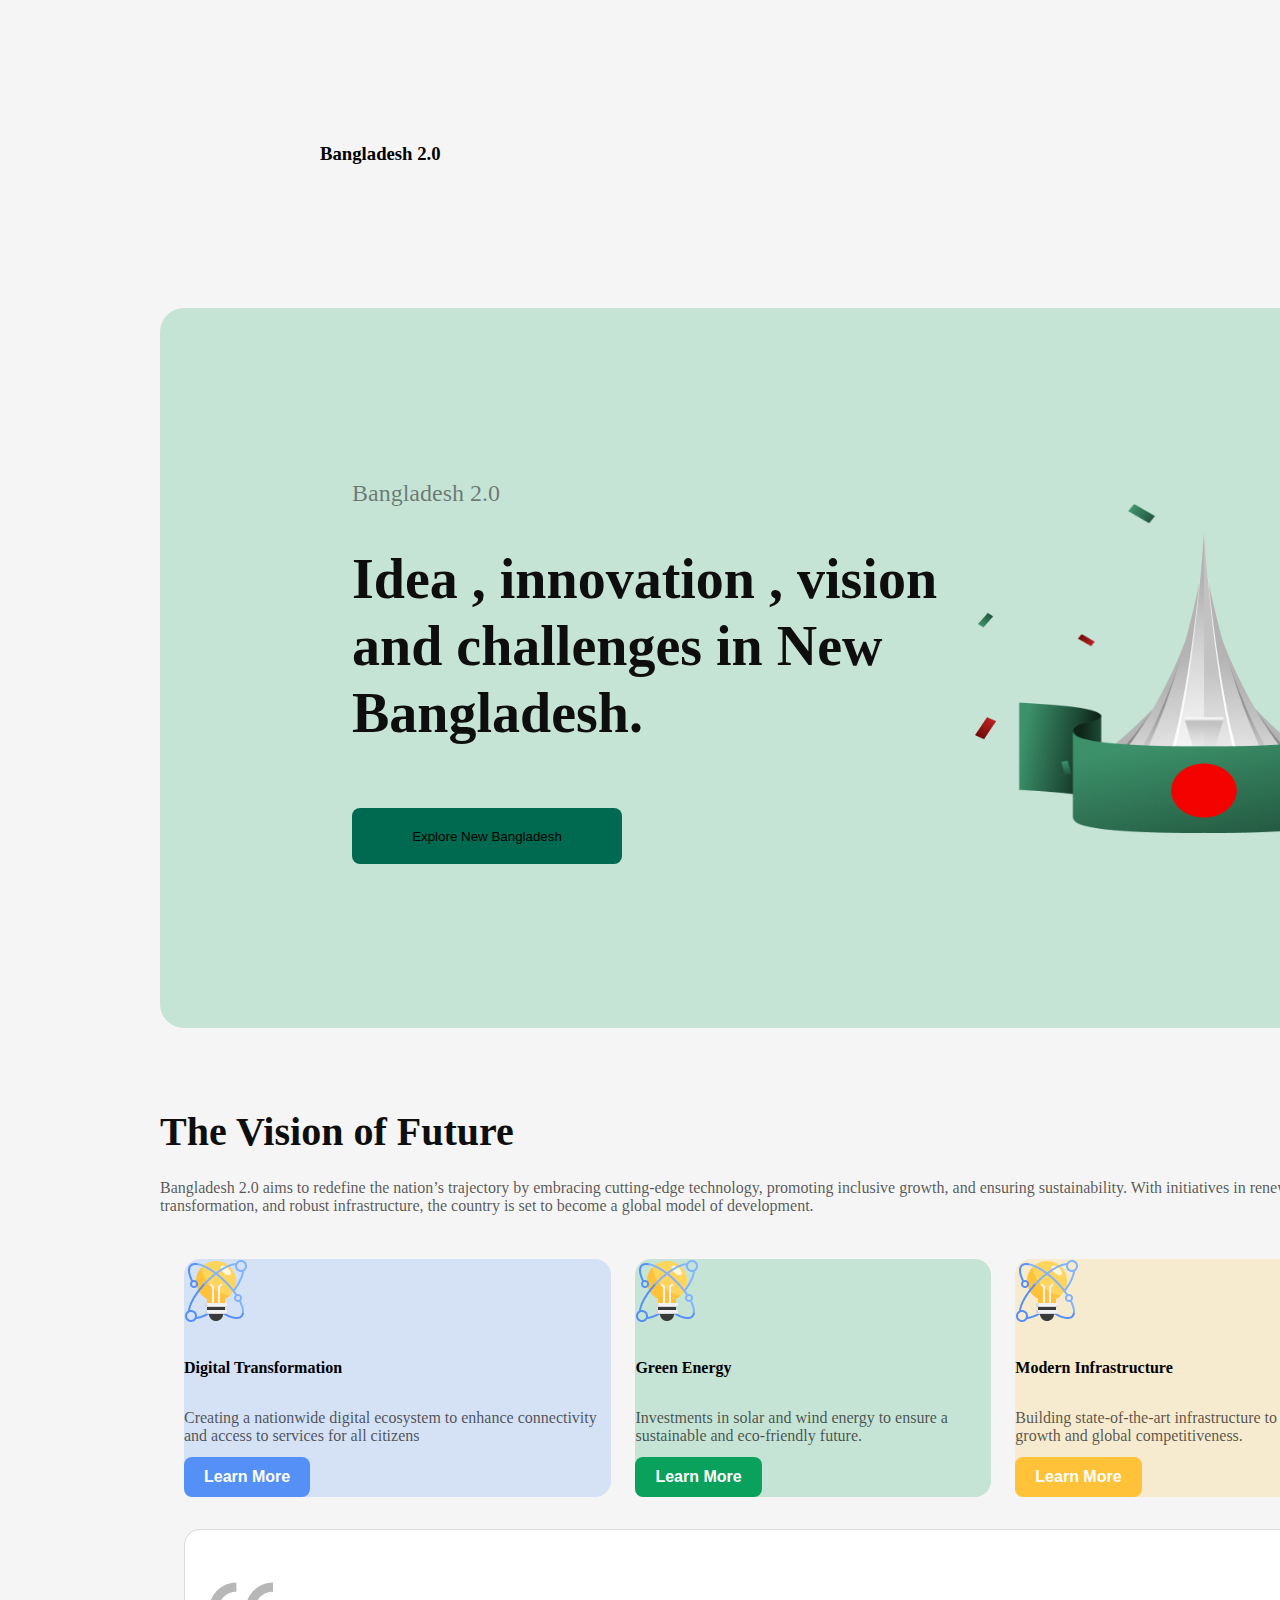
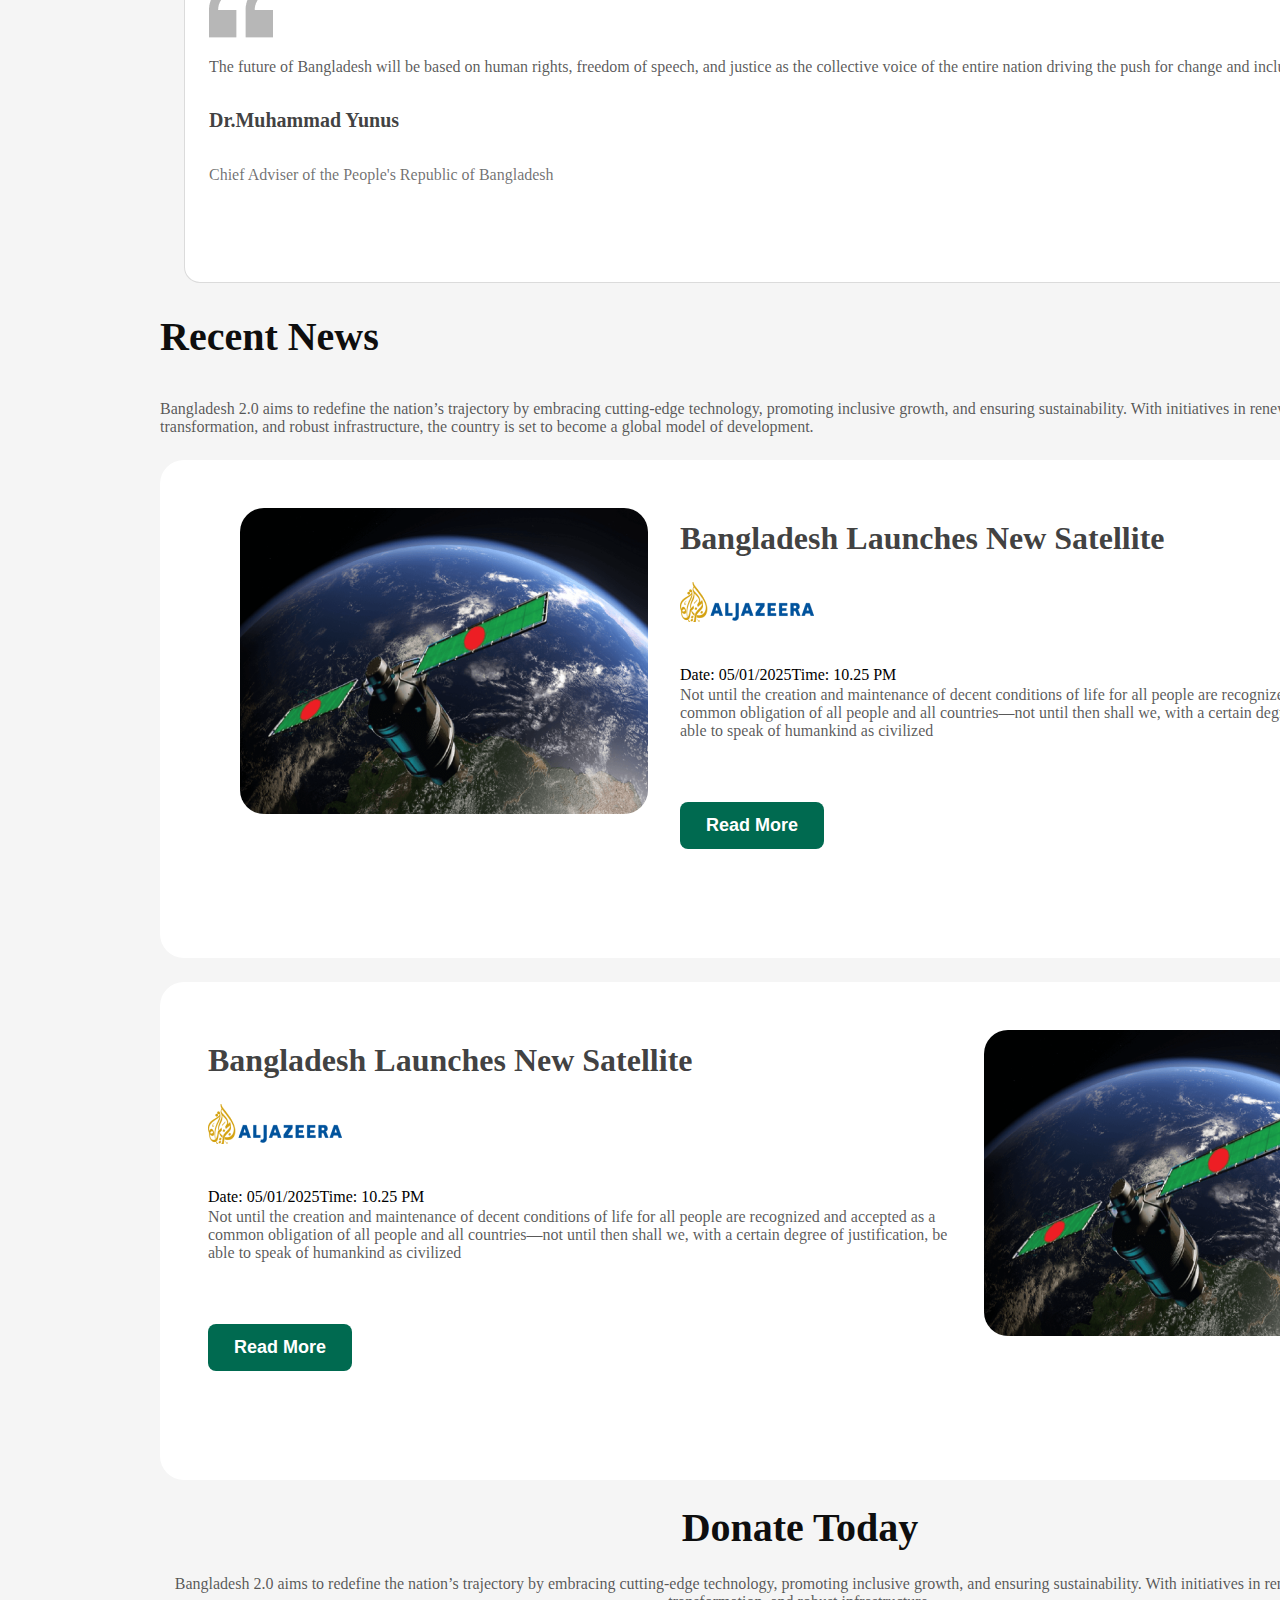
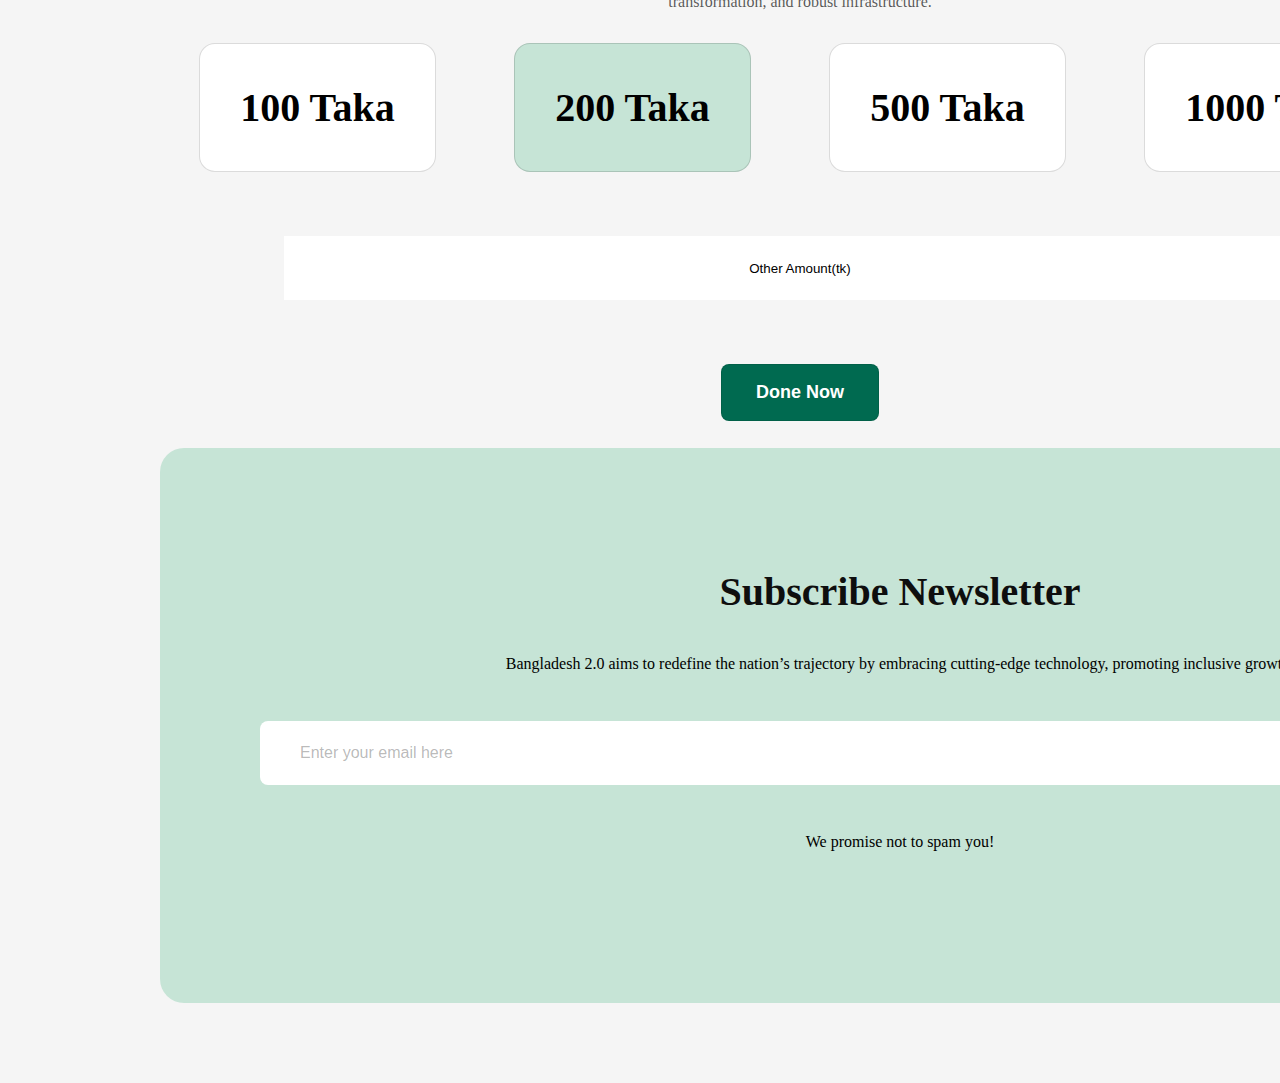
<file: index.html>
<!DOCTYPE html>
<html lang="en">
<head>
    <meta charset="UTF-8">
    <meta name="viewport" content="width=device-width, initial-scale=1.0">
    <title>Bangladesh 2.0</title>
    <link rel="preconnect" href="https://fonts.googleapis.com">
<link rel="preconnect" href="https://fonts.gstatic.com" crossorigin>
<link href="https://fonts.googleapis.com/css2?family=Fira+Sans:ital,wght@0,100;0,200;0,300;0,400;0,500;0,600;0,700;0,800;0,900;1,100;1,200;1,300;1,400;1,500;1,600;1,700;1,800;1,900&family=Open+Sans:ital,wght@0,300..800;1,300..800&family=Work+Sans:ital,wght@0,100..900;1,100..900&display=swap" rel="stylesheet">

<link rel="stylesheet" href="styles/style.css">
</head>
<body class="fira-sens-normal , background">
    <header >
        <nav>
            <h3 class="nav title">Bangladesh 2.0</h3>
            <a href=""><button class="btn">Sign in</button></a>
         </nav>
        <div class="banner , background">
            <div class="banner-content">
                <h4 class="banner-greetings">Bangladesh 2.0</h4>
                <h1 class="banner-title">Idea , innovation ,
                    vision and challenges in New Bangladesh.</h1>
                <button class="banner-btn">Explore New Bangladesh</button>
                
            </div>
            <img class="banner-profile-pic" src="assets/hero.png">
           </div>

    </header>

    <main>
        <section class="visionof-future">
            <h1 class="setion-title">The Vision of Future</h1>
            <p class="section-description">Bangladesh 2.0 aims to redefine the nation’s trajectory by embracing cutting-edge technology, promoting inclusive growth, and ensuring sustainability. With initiatives in renewable energy, digital transformation, and robust infrastructure, the country is set to become a global model of development.</p>
            <div class="vision-container">
                <div class="vision vclr1">
                    <img src="assets/card-icon.png" alt="">
                    <h4 class="vision title">Digital Transformation</h4>
                    <p class="section-description">Creating a nationwide digital ecosystem to enhance connectivity and access to services for all citizens</p>
                    <button class="learn-btn btn1">Learn More</button>
                </div>
                <div class="vision vclr2 ">
                    <img src="assets/card-icon.png" alt="">
                    <h4 class="vision title">Green Energy</h4>
                    <p class="section-description">Investments in solar and wind energy to ensure a sustainable and eco-friendly future.</p>
                    <button class="learn-btn btn2">Learn More</button>
                </div>
                <div class="vision  vclr3">
                    <img src="assets/card-icon.png" alt="">
                    <h4 class="vision title">Modern Infrastructure</h4>
                    <p class="section-description">Building state-of-the-art infrastructure to support economic growth and global competitiveness.</p>
                    <button class="learn-btn btn3">Learn More</button>
                </div>
               
            </div>
            
            <div class="greeting">
                <img class="greeting-image" src="assets/quote-bg.png" >
                <p class="section-description">The future of Bangladesh will be based on human rights, freedom of speech, and justice as the collective voice of the entire nation driving the push for change and inclusion.</p>
                <h5 class="advsr">Dr.Muhammad Yunus</h5>
                <p class="chadv">Chief Adviser of the People's Republic of Bangladesh</p>
            </div>  
        </section>
        <section class="news">
            <h3 class="news-heading">Recent News</h3>
            <p class="news-description">Bangladesh 2.0 aims to redefine the nation’s trajectory by embracing cutting-edge technology, promoting inclusive growth, and ensuring sustainability. With initiatives in renewable energy, digital transformation, and robust infrastructure, the country is set to become a global model of development.</p>
            <div class="news-container">
                <div class="new">
                    <img class="new-image" src="assets/satelite.png" alt="">
                    <div class="new-container">
                        <h4 class="new-heading">Bangladesh Launches New Satellite</h4>
                        <img class="new-icon" src="assets/al-jazeera.png" alt="">
                        <div class="timedate">
                            <p>Date: 05/01/2025</p>
                            <p>Time: 10.25 PM</p>
                        </div>
                        <p class="new-description">Not until the creation and maintenance of decent conditions of life for all people are recognized and accepted as a common obligation of all people and all countries—not until then shall we,
                            with a certain degree of justification, be able to speak of humankind as civilized</p>
                            <button class="newbtn">Read More</button>
                    </div>
                </div>
                <div class="new">
                    <div class="new-container">
                        <h4 class="new-heading">Bangladesh Launches New Satellite</h4>
                        <img class="new-icon" src="assets/al-jazeera.png" alt="">
                        <div class="timedate">
                            <p>Date: 05/01/2025</p>
                            <p>Time: 10.25 PM</p>
                        </div>
                        <p class="new-description">Not until the creation and maintenance of decent conditions of life for all people are recognized and accepted as a common obligation of all people and all countries—not until then shall we,
                            with a certain degree of justification, be able to speak of humankind as civilized</p>
                            <button class="newbtn">Read More</button>
                         
                    </div>
                    <img class="new-image" src="assets/satelite.png" alt="">

            </div>
        </section>
        <section class="donate">
            <h3 class="donate-heading">Donate Today</h3>
            <p class="donate-description">Bangladesh 2.0 aims to redefine the nation’s trajectory by embracing cutting-edge technology, promoting inclusive growth, and ensuring sustainability. With initiatives in renewable energy, digital transformation, and robust infrastructure.</p>
            <div class="donation">
                    <p class="amount">100 Taka</p>
                    <p class="amount second">200 Taka</p>
                    <p class="amount">500 Taka</p>
                    <p class="amount">1000 Taka</p>
            </div>
            <div class="centre-input"><input type="submit" value="Other Amount(tk)"></div>
            <div class="centrebtn"><button class="donate-btn">Done Now</button></div>

        </section>
        <section id="subscribe">
            <h3 >Subscribe Newsletter</h3>
            <p>Bangladesh 2.0 aims to redefine the nation’s trajectory by embracing cutting-edge technology, promoting inclusive growth.</p>
            <form class="sub">
                <input class="input" type="text" value="Enter your email here"/>
                    <button >Subscribe</button>
            </form>
            <p>We promise not to spam you!</p>     
        </section>
    </main>
    <footer>

    </footer>
    
</body>
</html>
</file>
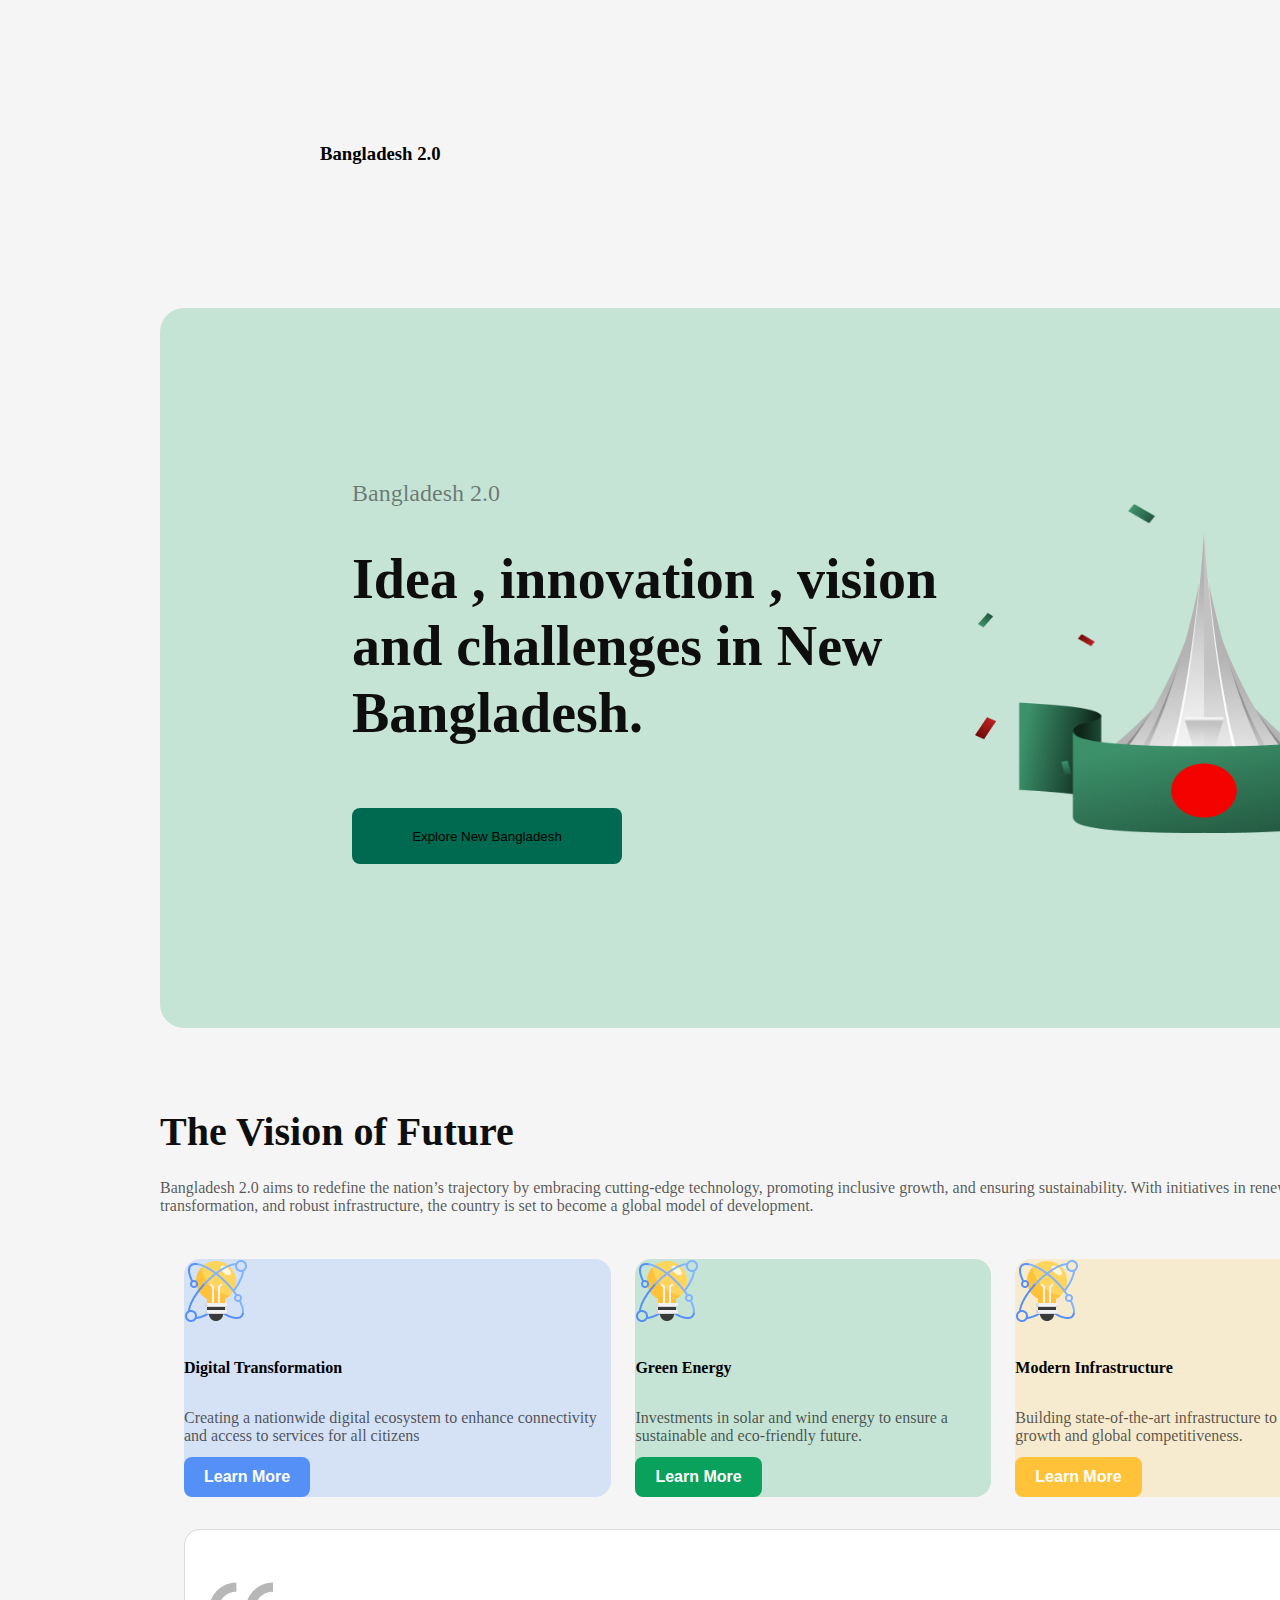
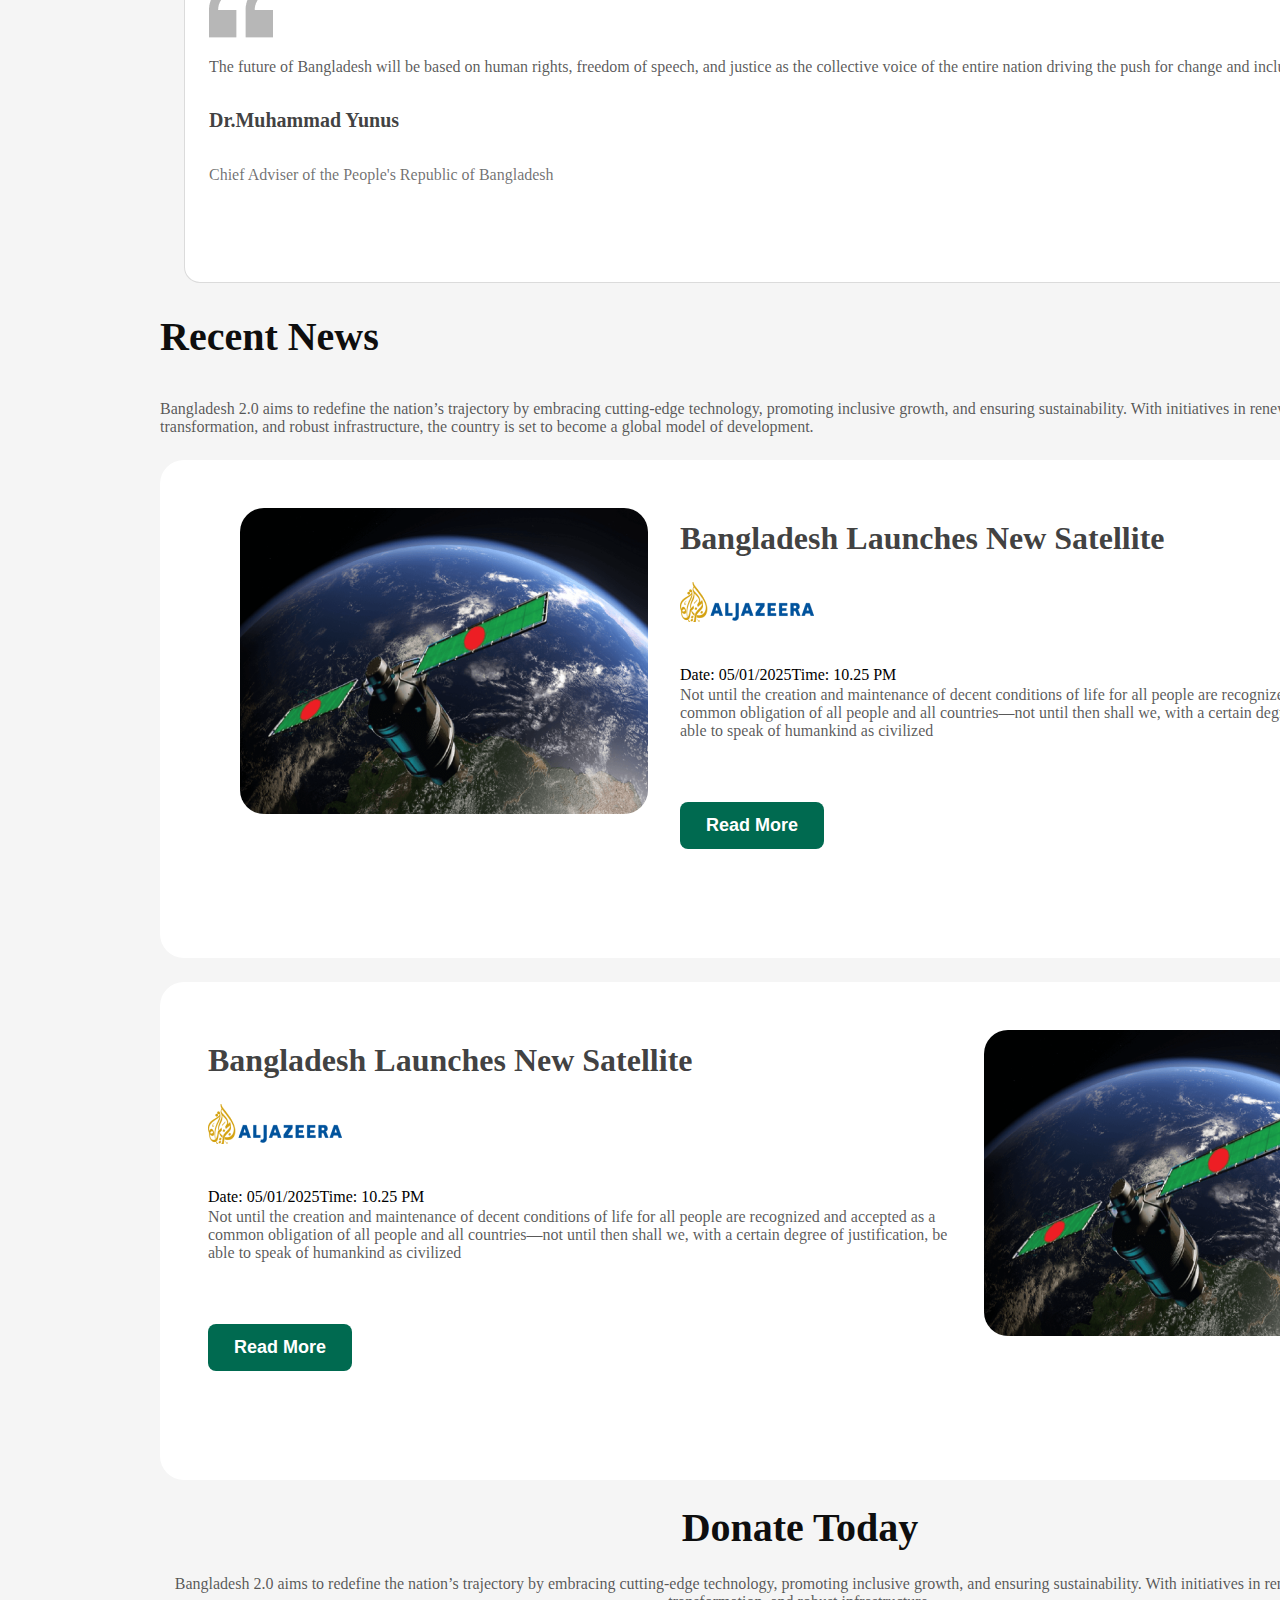
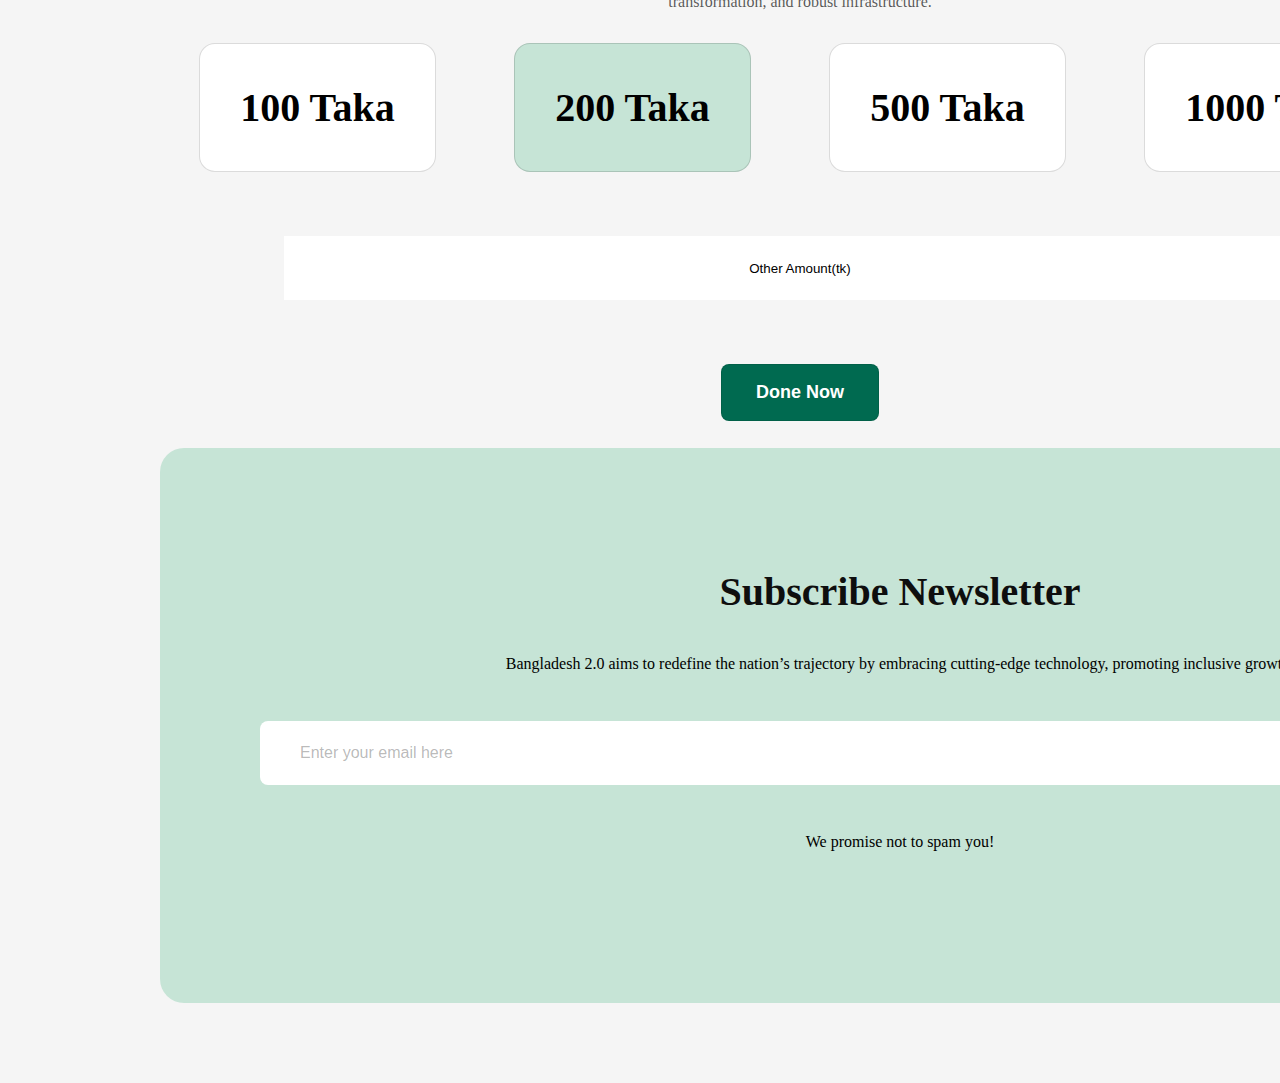
<file: Iindex.html>
<!DOCTYPE html>
<html lang="en">
<head>
    <meta charset="UTF-8">
    <meta name="viewport" content="width=device-width, initial-scale=1.0">
    <title>Bangladesh 2.0</title>
    <link rel="preconnect" href="https://fonts.googleapis.com">
<link rel="preconnect" href="https://fonts.gstatic.com" crossorigin>
<link href="https://fonts.googleapis.com/css2?family=Fira+Sans:ital,wght@0,100;0,200;0,300;0,400;0,500;0,600;0,700;0,800;0,900;1,100;1,200;1,300;1,400;1,500;1,600;1,700;1,800;1,900&family=Open+Sans:ital,wght@0,300..800;1,300..800&family=Work+Sans:ital,wght@0,100..900;1,100..900&display=swap" rel="stylesheet">

<link rel="stylesheet" href="styles/style.css">
</head>
<body class="fira-sens-normal , background">
    <header >
        <nav>
            <h3 class="nav title">Bangladesh 2.0</h3>
            <a href=""><button class="btn">Sign in</button></a>
         </nav>
        <div class="banner , background">
            <div class="banner-content">
                <h4 class="banner-greetings">Bangladesh 2.0</h4>
                <h1 class="banner-title">Idea , innovation ,
                    vision and challenges in New Bangladesh.</h1>
                <button class="banner-btn">Explore New Bangladesh</button>
                
            </div>
            <img class="banner-profile-pic" src="assets/hero.png">
           </div>

    </header>

    <main>
        <section class="visionof-future">
            <h1 class="setion-title">The Vision of Future</h1>
            <p class="section-description">Bangladesh 2.0 aims to redefine the nation’s trajectory by embracing cutting-edge technology, promoting inclusive growth, and ensuring sustainability. With initiatives in renewable energy, digital transformation, and robust infrastructure, the country is set to become a global model of development.</p>
            <div class="vision-container">
                <div class="vision vclr1">
                    <img src="assets/card-icon.png" alt="">
                    <h4 class="vision title">Digital Transformation</h4>
                    <p class="section-description">Creating a nationwide digital ecosystem to enhance connectivity and access to services for all citizens</p>
                    <button class="learn-btn btn1">Learn More</button>
                </div>
                <div class="vision vclr2 ">
                    <img src="assets/card-icon.png" alt="">
                    <h4 class="vision title">Green Energy</h4>
                    <p class="section-description">Investments in solar and wind energy to ensure a sustainable and eco-friendly future.</p>
                    <button class="learn-btn btn2">Learn More</button>
                </div>
                <div class="vision  vclr3">
                    <img src="assets/card-icon.png" alt="">
                    <h4 class="vision title">Modern Infrastructure</h4>
                    <p class="section-description">Building state-of-the-art infrastructure to support economic growth and global competitiveness.</p>
                    <button class="learn-btn btn3">Learn More</button>
                </div>
               
            </div>
            
            <div class="greeting">
                <img class="greeting-image" src="assets/quote-bg.png" >
                <p class="section-description">The future of Bangladesh will be based on human rights, freedom of speech, and justice as the collective voice of the entire nation driving the push for change and inclusion.</p>
                <h5 class="advsr">Dr.Muhammad Yunus</h5>
                <p class="chadv">Chief Adviser of the People's Republic of Bangladesh</p>
            </div>  
        </section>
        <section class="news">
            <h3 class="news-heading">Recent News</h3>
            <p class="news-description">Bangladesh 2.0 aims to redefine the nation’s trajectory by embracing cutting-edge technology, promoting inclusive growth, and ensuring sustainability. With initiatives in renewable energy, digital transformation, and robust infrastructure, the country is set to become a global model of development.</p>
            <div class="news-container">
                <div class="new">
                    <img class="new-image" src="assets/satelite.png" alt="">
                    <div class="new-container">
                        <h4 class="new-heading">Bangladesh Launches New Satellite</h4>
                        <img class="new-icon" src="assets/al-jazeera.png" alt="">
                        <div class="timedate">
                            <p>Date: 05/01/2025</p>
                            <p>Time: 10.25 PM</p>
                        </div>
                        <p class="new-description">Not until the creation and maintenance of decent conditions of life for all people are recognized and accepted as a common obligation of all people and all countries—not until then shall we,
                            with a certain degree of justification, be able to speak of humankind as civilized</p>
                            <button class="newbtn">Read More</button>
                    </div>
                </div>
                <div class="new">
                    <div class="new-container">
                        <h4 class="new-heading">Bangladesh Launches New Satellite</h4>
                        <img class="new-icon" src="assets/al-jazeera.png" alt="">
                        <div class="timedate">
                            <p>Date: 05/01/2025</p>
                            <p>Time: 10.25 PM</p>
                        </div>
                        <p class="new-description">Not until the creation and maintenance of decent conditions of life for all people are recognized and accepted as a common obligation of all people and all countries—not until then shall we,
                            with a certain degree of justification, be able to speak of humankind as civilized</p>
                            <button class="newbtn">Read More</button>
                         
                    </div>
                    <img class="new-image" src="assets/satelite.png" alt="">

            </div>
        </section>
        <section class="donate">
            <h3 class="donate-heading">Donate Today</h3>
            <p class="donate-description">Bangladesh 2.0 aims to redefine the nation’s trajectory by embracing cutting-edge technology, promoting inclusive growth, and ensuring sustainability. With initiatives in renewable energy, digital transformation, and robust infrastructure.</p>
            <div class="donation">
                    <p class="amount">100 Taka</p>
                    <p class="amount second">200 Taka</p>
                    <p class="amount">500 Taka</p>
                    <p class="amount">1000 Taka</p>
            </div>
            <div class="centre-input"><input type="submit" value="Other Amount(tk)"></div>
            <div class="centrebtn"><button class="donate-btn">Done Now</button></div>

        </section>
        <section id="subscribe">
            <h3 >Subscribe Newsletter</h3>
            <p>Bangladesh 2.0 aims to redefine the nation’s trajectory by embracing cutting-edge technology, promoting inclusive growth.</p>
            <form class="sub">
                <input class="input" type="text" value="Enter your email here"/>
                    <button >Subscribe</button>
            </form>
            <p>We promise not to spam you!</p>     
        </section>
    </main>
    <footer>

    </footer>
    
</body>
</html>
</file>
<file: styles/style.css>
.fira-sans-normal {
    font-family: "Fira Sans", serif;
    font-style: normal;
  }

  /*shared style*/
 .background{
    background-color:rgb(245, 245, 245);
    margin: 80px 0;
    padding: 0 160px;

  }
  .setion-title{
    align-self: stretch;
    margin: 24px 0;
    font-size: 40px;
    font-weight: 700;
    text-align: left;
    color:rgb(14, 14, 14);
  }
  .section-description{
    font-weight: 400;
    font-size: 16px;
    margin: 12px 0;
    color: rgba(14, 14, 14, 0.7);
  }
  .vision title{
    font-weight: 700;
    font-size: 20px;
    color: rgba(14, 14, 14, 0.8);
  }
  .learn-btn{
    padding: 11px 20px 11px 20px;
    border-radius: 8px;
    font-size: 16px;
    font-weight: 600;
    color: rgb(255,255,255);
    text-align: left;

  }

  /* nav */
nav{
display: flex;
flex-direction: row;
justify-content: space-between;
align-items: center;
padding: 24px 160px 24px 160px;
width: 1600px;
height: 100px;
}

.nav title{
    font-weight: 700px;
    font-size: 32px;
    color:rgb(14, 14, 14);
}
.btn{
    color:  rgb(0, 106, 80);
    border-radius: 8px;
    padding: 15 px 30px                                                                                                                                                                                                                                                                                                                                                                                                                                                                                                                                                                                                                                                                                                                                                                                                                                                                                                                                                                                                                                                                                                                                                                                                                                                                                                                                                             ;
    width: 116px;
    height: 52px;
    text-align: center;
    border-color:rgb(0, 106, 80);

}



  /* Banner*/
.banner{

position: static;
width: 1280px;
height: 560px;
display: flex;
flex-direction: row;
justify-content: center;
align-items: center;
gap: 64;
padding: 80px 100px 80px 100px;
background-color: rgb(198, 228, 214);
border-radius: 24px;
margin: 80px 0;
}

.banner-content{
    width: 622px;
    margin 16px 0;
    text-align: left;
}
.banner-greetings{
    line-height: 29px;
    font-weight: 500;
    font-size: 24px;
    color: rgba(14, 14, 14, 0.5);
}
.banner-title{
    font-weight: 700;
    font-size: 56px;
    line-height: 67px;
    color: rgb(14, 14, 14);
}
.banner-btn{
    width: 270px;
    height: 56px;
    padding: 17px 34px;
    margin: 24px 0;
    border-radius: 8px;
    background-color: rgb(0, 106, 80);
    border: none;
}
.banner-profile-pic{
    width: 474px;
    height: 329px;
}

/*section*/
/*vision of future*/
.visionof-future{
    width: 1280px;
    height: 765px;
    margin: 32px 0;

}

.vision-container{
    display: flex;
    gap: 24px;
    margin: 0 24px;
   
}
.vision{
    border-radius: 16px;
    box-sizing: border-box;
    margin: 32px 0;
}
.vclr1{

    background-color: rgba(84, 144, 245, 0.2);
}
.vclr2{
   background-color:  rgb(198, 228, 214);
}
.vclr3{
    background-color: rgb(247, 235, 207);
}
.btn1{
    background-color: rgb(84, 144, 245);
    border: none;

}
.btn2{
    background-color: rgb(9, 161, 92);
    border: none;
}
.btn3{
    background-color: rgb(255, 194, 57);
    border: none;
}
.greeting{  
    height: 256px;
    padding: 48px 24px 48px 24px;
    margin:0 24px;
    border: 1px solid rgba(14, 14, 14, 0.15);
    border-radius: 16px;
    background-color: rgb(255,255,255);
}
.advsr{
  
    font-size: 20px;
    font-weight: 600;
    color: rgba(14, 14, 14, 0.8);
}
.chadv{
    
    color: rgba(14, 14, 14, 0.6);
    font-size: 16px;
    font-weight: 400;

}

/* news */
.news-heading{    
font-size: 40px;
font-weight: 700;
color: rgb(14, 14, 14);
text-align: left;
}
.news-description{
    width: 1280px;
font-weight: 400;
font-size: 16px;
text-align: left;
color:  rgba(14, 14, 14, 0.7);
}
.new{
    width: 1280px;
    height: 402px;
    padding: 48px;
    margin: 24px 0; 
    border-radius: 24px;
    background-color: rgb(255,255,255);
    display: flex;
    gap: 12;
}
.new-image{
    width: 408px;
    height: 306px;
    margin: 0 32px;
    border-radius: 24px;
}

.new-heading{
    width: 744px;
    height: 38px;
    margin: 12px 0;
    color: rgba(14, 14, 14, 0.8);
    font-size: 32px;
    font-weight: 700;
}
.new-icon{
width: 134px;
height: 40px;
margin: 12px 0;
}
.timedate{
    width: 744px;
    height: 24px;
    display: flex;
    gap: 12;
    margin: 12px 0;
    font-size: 16px;
    font-weight: 400;
    color: (14, 14, 14, 0.7)
}
.new-description{
    width: 744px;
    height: 72px;
    margin: 12px 0;
font-size: 16px;
font-weight: 400;
color: rgba(14, 14, 14, 0.7);
}
.newbtn{
    padding: 13px 26px 13px 26px;
    margin: 32px 0;
    border-radius: 8px;
    border: none;
    background-color: rgb(0, 106, 80);
    color: rgb(255, 255, 255);
    font-size: 18px;
    font-weight: 600;
}
/* donate feild */
.donate{
    width: 1280px;
    height: 464px;
    /* margin: 80px 0; */
}
.donate-heading{
    font-size: 40px;
    font-weight: 700;
    color: rgb(14, 14, 14);
    margin: 24px 0;
    text-align: center;
}
.donate-description{
font-size: 16px;
font-weight: 400;
color: rgba(14, 14, 14, 0.7);
text-align: center;
}
.donation{
    margin: 32px 0;
    display: flex;
    gap: 24;
    justify-content: space-around;
}
.amount{
    padding: 40px;
    margin: 0 24px;
    border: 1px solid rgba(14, 14, 14, 0.15);
    border-radius: 16px;
    background-color: rgb(255, 255, 255);
    text-align: left;
    font-weight: 700;
    font-size: 40px;

}
.second{
    background-color: rgb(198, 228, 214);
}
 
section input{
    /* Frame 2087325514 */
width: 1032px;
height: 64px;
padding: 20px 40px 20px 40px;
margin: 32px 0px;
box-sizing: border-box;
border-bottom: 1x solid rgba(14, 14, 14, 0.15);
background-color: rgb(255, 255, 255);
border: none;
}
.centre-input{
display: flex;
justify-content: center;
}
.centrebtn{
display: flex;
justify-content: center;
}
.donate-btn{
    font-size: 18px;
    font-weight: 600;
    color: rgb(255, 255, 255);
    padding: 17px 34px;
    margin: 32px 0;
    box-sizing: border-box;
    border: 1px solid rgba(14, 14, 14, 0.1);
    border-radius: 8px;
    background-color: rgb(0, 106, 80);
}
/*subscribe*/
#subscribe{
    width: 1280px;
    height: 395px;
    padding: 80px 100px;
    border-radius: 24px;
    background-color: rgb(198, 228, 214);
    margin-top: 80px;

}
#subscribe h3{
    font-weight: 700;
    font-size: 40px;
    text-align: center;
    color: rgb(14, 14, 14);
}

#subscribe p{
    font-weight: 400;
    font-size: 16px;
    text-align: center;
}

.sub input{
    padding: 18px 40px;
    border-radius: 8px 0 0 8px;
    background-color: rgb(255, 255, 255);
    font-size: 16px;
font-weight: 400;
text-align: left;
color: rgba(14, 14, 14, 0.3);
}
.sub button{
    padding: 17px 34px 17px 34px;
    border-radius: 0px 8px 8px 0px;
    background-color:rgb(0, 106, 80);
    font-size: 18px;
    border: none;
font-weight: 600;
}
</file>
